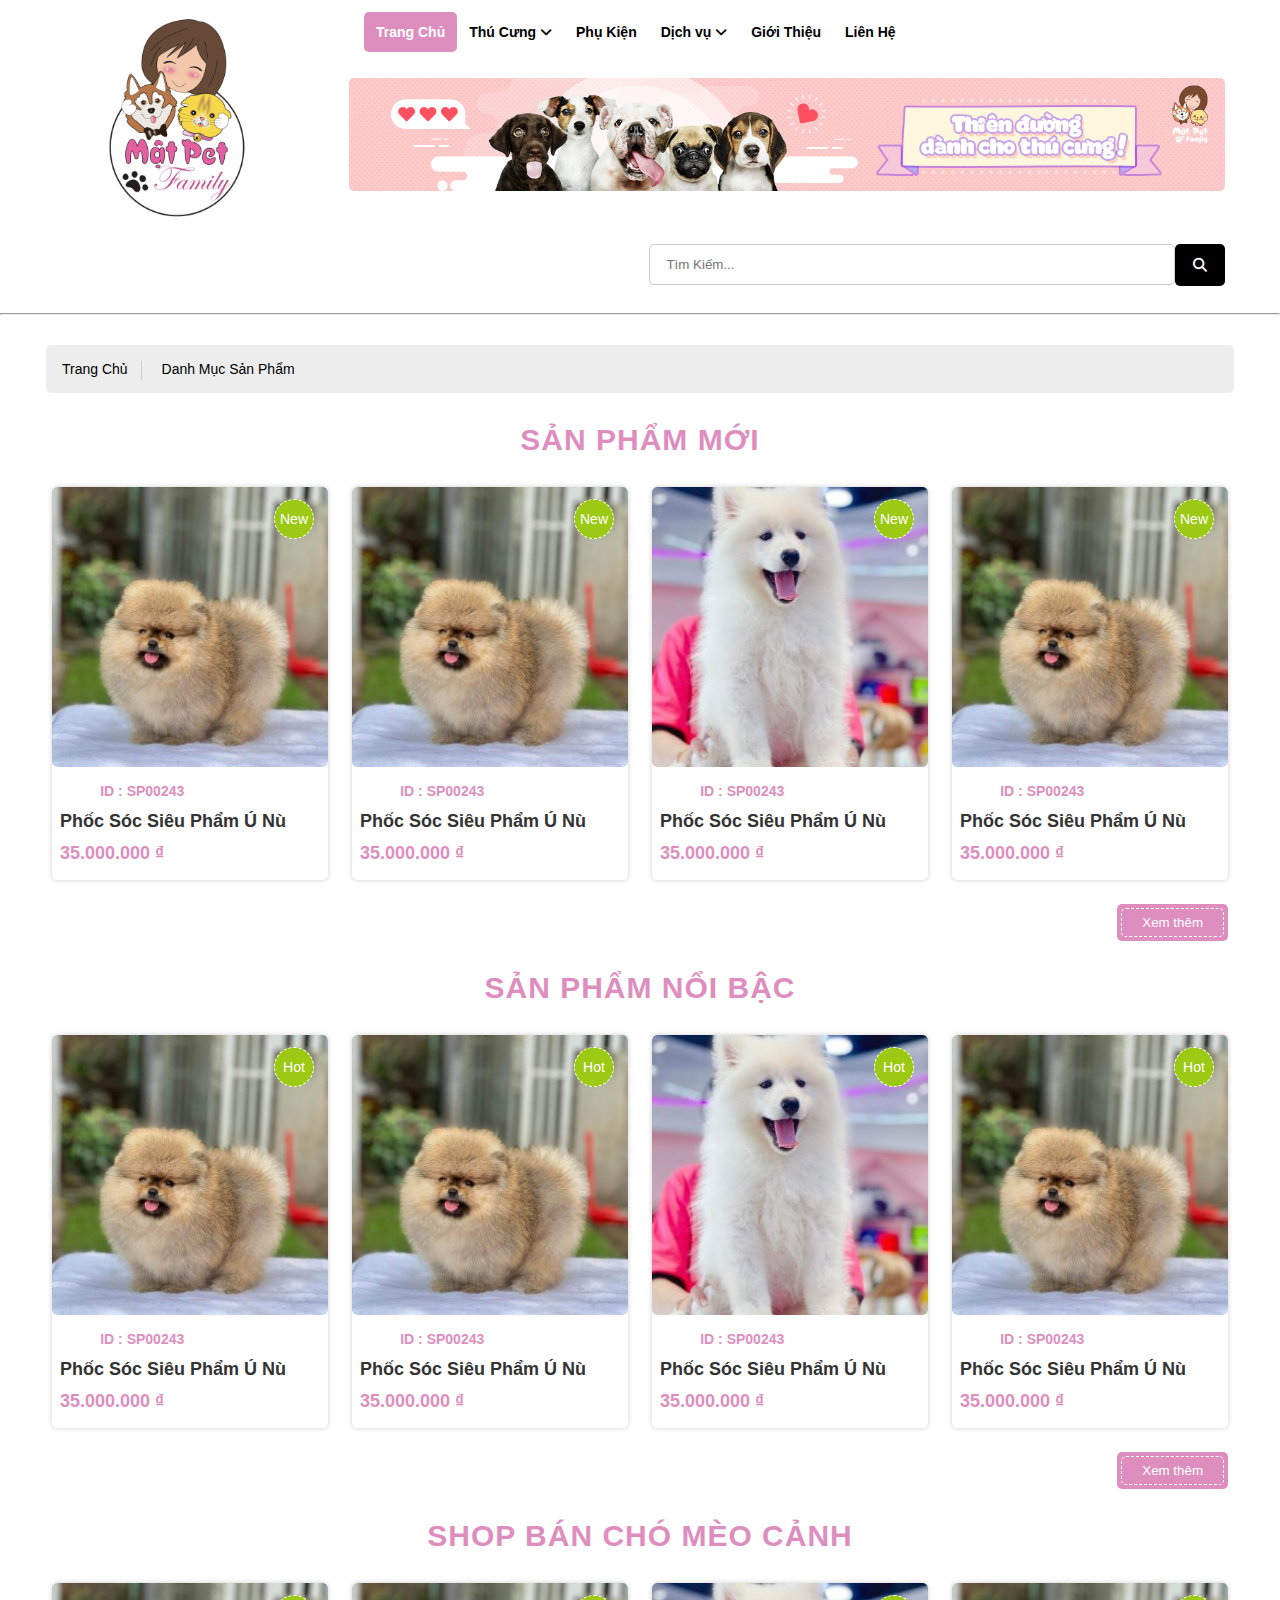
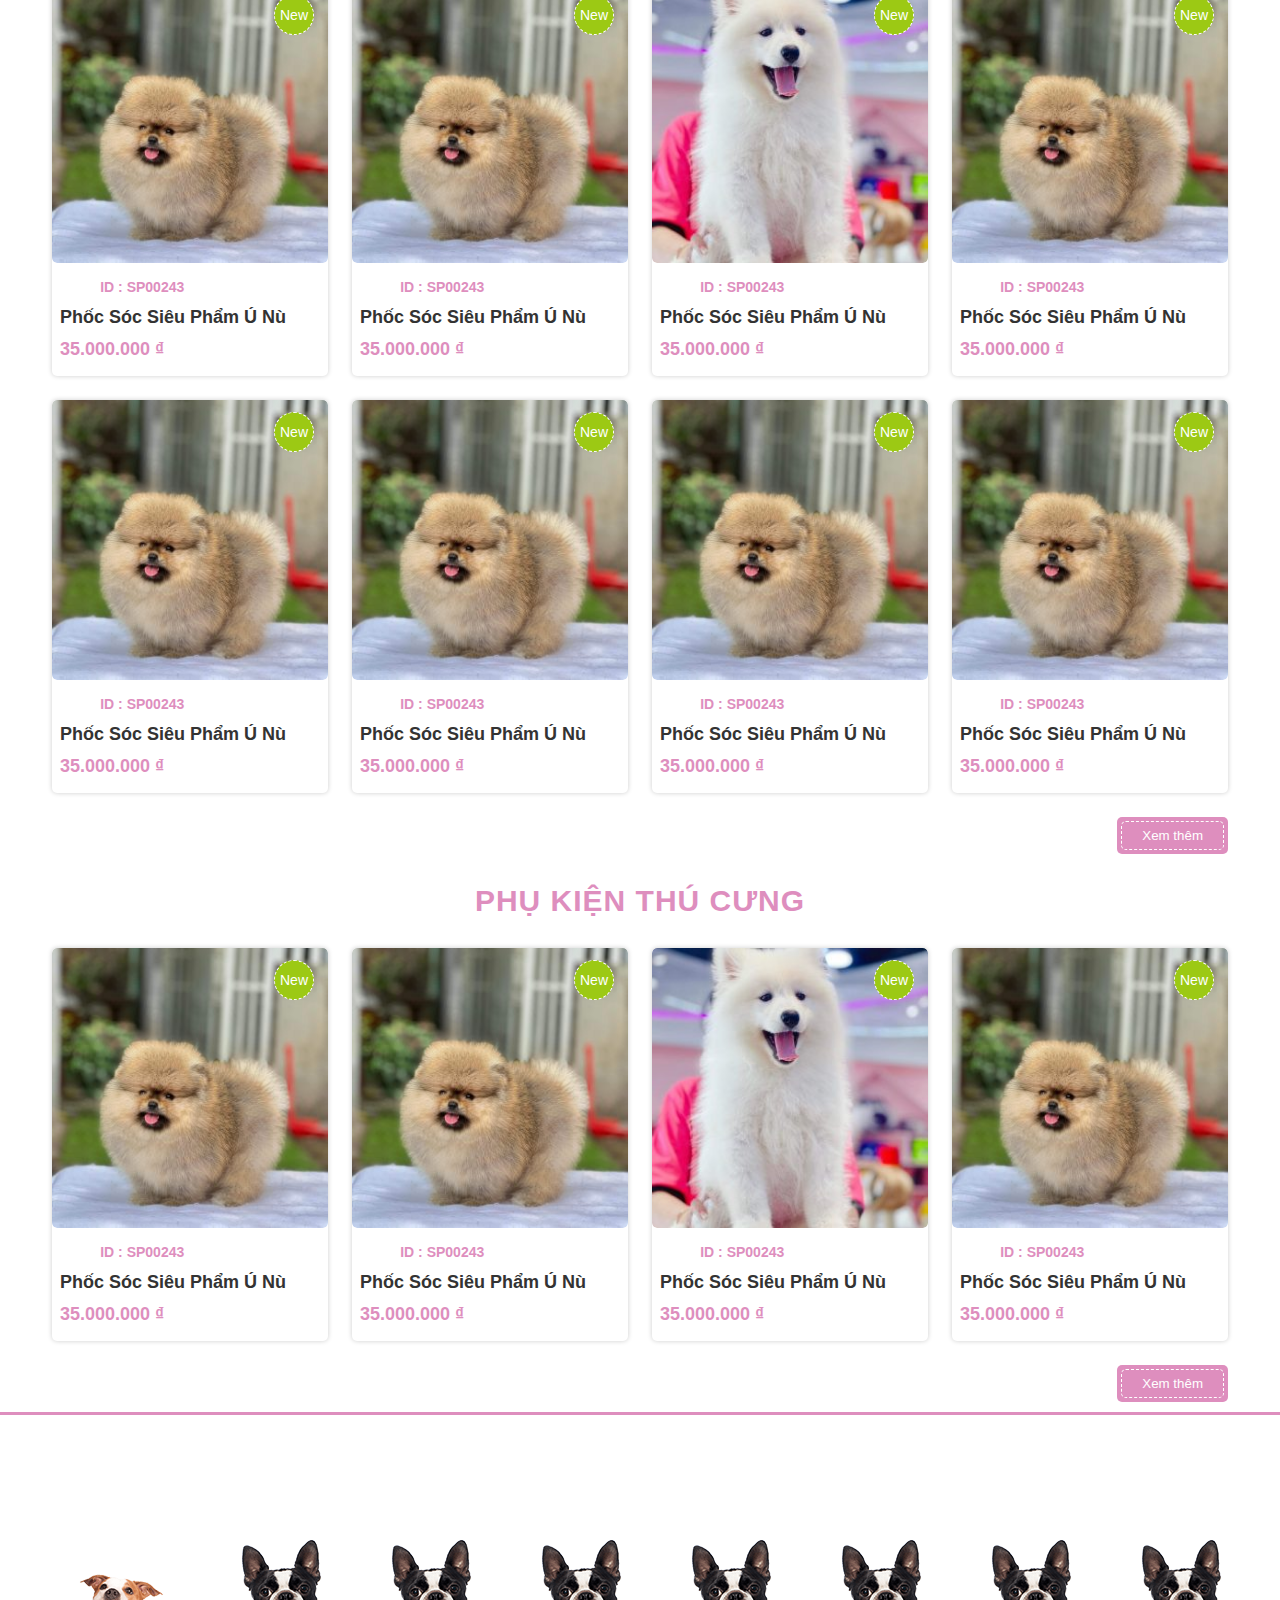
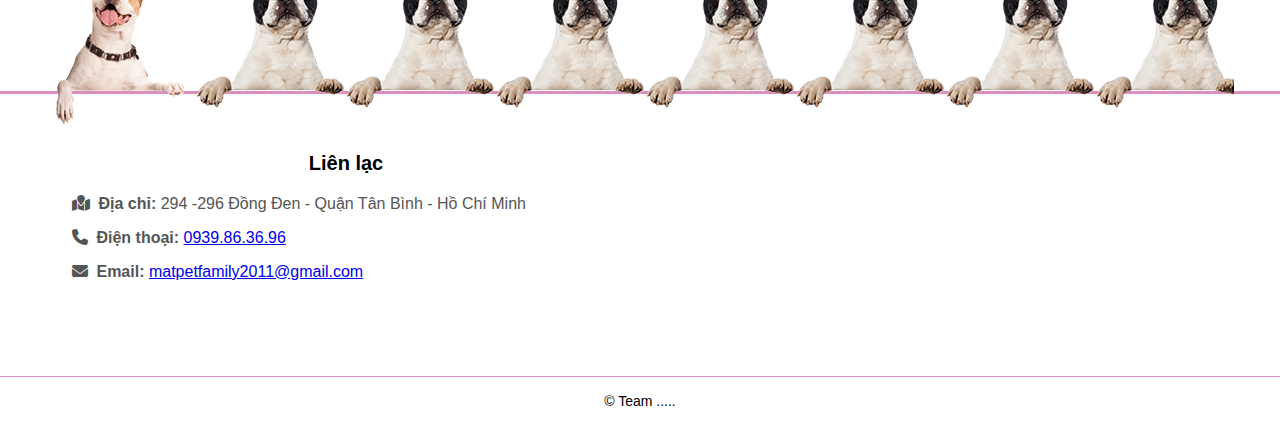
<file: index.html>
<!DOCTYPE html>
<html lang="en">

<head>
    <meta charset="UTF-8">
    <meta http-equiv="X-UA-Compatible" content="IE=edge">
    <meta name="viewport" content="width=device-width, initial-scale=1.0">
    <link rel="stylesheet" href="https://cdnjs.cloudflare.com/ajax/libs/font-awesome/6.1.1/css/all.min.css">
    <link rel="stylesheet" href="./assets/css/Grid-system.css">
    <link rel="stylesheet" href="./assets/css/base.css">
    <link rel="stylesheet" href="./assets/css/style.css">
    <link rel="stylesheet" href="./assets/css/responsive.css">
    <title>Shop Pet</title>
</head>

<body>

    <div id="main">
        <div class="header grid wide">
            <div class="header_container row">
                <div class="header_container-images col c-4 m-4 l-3">
                    <img src="./assets/images/images_1.png" alt="">
                </div>
                <div class="header_container_menu col c-8 m-8 l-9">
                    <ul class="header__menu row">
                        <li class="header__menu-item btn-home">Trang Chủ</li>
                        <li class="header__menu-item position-relative">
                            Thú Cưng <i class="fa-solid fa-angle-down"></i>
                            <ul class="sub__menu">
                                <li class="sub__menu-item">Chó Alaska Malamute</li>
                                <li class="sub__menu-item">Chó Alaska Malamute</li>
                                <li class="sub__menu-item">Chó Alaska Malamute</li>
                                <li class="sub__menu-item">Chó Alaska Malamute</li>
                                <li class="sub__menu-item">Chó Alaska Malamute</li>
                                <li class="sub__menu-item">Chó Alaska Malamute</li>
                            </ul>
                        </li>
                        <li class="header__menu-item">Phụ Kiện</li>
                        <li class="header__menu-item position-relative">
                            Dịch vụ
                            <i class="fa-solid fa-angle-down"></i>
                            <ul class="sub__menu">
                                <li class="sub__menu-item">SPA</li>
                                <li class="sub__menu-item">Khách sạn thú cưng</li>
                            </ul>
                        </li>
                        <li class="header__menu-item">Giới Thiệu</li>
                        <li class="header__menu-item">Liên Hệ</li>
                    </ul>
                    <div class="modal"></div>
                    <button class="btn btn-menu-mobile">
                        <!-- <i class="fa-solid fa-bars"></i> -->
                    </button>
                    <div class="line-on-mobile">
                        <hr>
                    </div>
                    <div class="header_container_menu-images">
                        <img src="./assets/images/images_2.png" alt="">
                    </div>
                    <div class="header_container_menu-search">
                        <input type="text" placeholder="Tìm Kiếm... ">
                        <i class="fa-solid fa-magnifying-glass input_search"></i>
                    </div>
                </div>
            </div>
        </div>
        <div class="line">
            <hr>
        </div>
        <div class="content grid wide">
            <div class="content_header-sup">
                <div class="content_header-sup-information">
                    <span>Trang Chủ</span>
                    <span>Danh Mục Sản Phẩm</span>
                </div>
            </div>
            <div class="grid wide">
                <div class="content">
                    <h2 class="content__heading">Sản Phẩm Mới</h2>
                    <div class="content__list row justify-content-center">
                        <div class="col c-6 m-4 l-3">
                            <div class="content__item">
                                <div class="content__item-img-wrap">
                                    <img src="./assets/images/images_3.png" alt="">
                                    <span class="content__item--new">New</span>
                                    <div class="content__item--coat">
                                        <div class="content__item--coat-growth">
                                            <div class="content__item--coat-wrap">
                                                <button type="button" class="coat-btn">
                                                    <i class="fa-regular fa-heart"></i>
                                                    <span class="coat-btn-title">Yêu thích</span>
                                                </button>
                                                <button type="button" class="coat-btn">
                                                    <i class="fa-solid fa-magnifying-glass"></i>
                                                    <span class="coat-btn-title">Xem nhanh</span>
                                                </button>
                                            </div>
                                            <button type="button" class="btn btn-primary">
                                                <a href="#" class="btn-primary-link">Xem thêm</a>
                                            </button>
                                        </div>
                                    </div>
                                </div>
                                <div class="content__item-detail">
                                    <div class="d-flex justify-content-center">
                                        <span class="id_product">ID : SP00243 </span>
                                        <span class="wrap-star">
                                            <i class="fa-solid fa-star"></i>
                                            <i class="fa-solid fa-star"></i>
                                            <i class="fa-solid fa-star"></i>
                                            <i class="fa-solid fa-star"></i>
                                            <i class="fa-solid fa-star"></i>
                                        </span>
                                    </div>
                                    <h3 class="name">Phốc Sóc Siêu Phẩm Ú Nù</h3>
                                    <span class="price">35.000.000 ₫</span>
                                </div>
                            </div>
                        </div>
                        <div class="col c-6 m-4 l-3">
                            <div class="content__item">
                                <div class="content__item-img-wrap">
                                    <img src="./assets/images/images_3.png" alt="">
                                    <span class="content__item--new">New</span>
                                    <div class="content__item--coat">
                                        <div class="content__item--coat-growth">
                                            <div class="content__item--coat-wrap">
                                                <button type="button" class="coat-btn">
                                                    <i class="fa-regular fa-heart"></i>
                                                    <span class="coat-btn-title">Yêu thích</span>
                                                </button>
                                                <button type="button" class="coat-btn">
                                                    <i class="fa-solid fa-magnifying-glass"></i>
                                                    <span class="coat-btn-title">Xem nhanh</span>
                                                </button>
                                            </div>
                                            <button type="button" class="btn btn-primary">
                                                <a href="#" class="btn-primary-link">Xem thêm</a>
                                            </button>
                                        </div>
                                    </div>
                                </div>
                                <div class="content__item-detail">
                                    <div class="d-flex justify-content-center">
                                        <span class="id_product">ID : SP00243 </span>
                                        <span class="wrap-star">
                                            <i class="fa-solid fa-star"></i>
                                            <i class="fa-solid fa-star"></i>
                                            <i class="fa-solid fa-star"></i>
                                            <i class="fa-solid fa-star"></i>
                                            <i class="fa-solid fa-star"></i>
                                        </span>
                                    </div>
                                    <h3 class="name">Phốc Sóc Siêu Phẩm Ú Nù</h3>
                                    <span class="price">35.000.000 ₫</span>
                                </div>
                            </div>
                        </div>
                        <div class="col c-6 m-4 l-3">
                            <div class="content__item">
                                <div class="content__item-img-wrap">
                                    <img src="./assets/images/husky.jpg" alt="">
                                    <span class="content__item--new">New</span>
                                    <div class="content__item--coat">
                                        <div class="content__item--coat-growth">
                                            <div class="content__item--coat-wrap">
                                                <button type="button" class="coat-btn">
                                                    <i class="fa-regular fa-heart"></i>
                                                    <span class="coat-btn-title">Yêu thích</span>
                                                </button>
                                                <button type="button" class="coat-btn">
                                                    <i class="fa-solid fa-magnifying-glass"></i>
                                                    <span class="coat-btn-title">Xem nhanh</span>
                                                </button>
                                            </div>
                                            <button type="button" class="btn btn-primary">
                                                <a href="#" class="btn-primary-link">Xem thêm</a>
                                            </button>
                                        </div>
                                    </div>
                                </div>
                                <div class="content__item-detail">
                                    <div class="d-flex justify-content-center">
                                        <span class="id_product">ID : SP00243 </span>
                                        <span class="wrap-star">
                                            <i class="fa-solid fa-star"></i>
                                            <i class="fa-solid fa-star"></i>
                                            <i class="fa-solid fa-star"></i>
                                            <i class="fa-solid fa-star"></i>
                                            <i class="fa-solid fa-star"></i>
                                        </span>
                                    </div>
                                    <h3 class="name">Phốc Sóc Siêu Phẩm Ú Nù</h3>
                                    <span class="price">35.000.000 ₫</span>
                                </div>
                            </div>
                        </div>
                        <div class="col c-6 m-4 l-3">
                            <div class="content__item">
                                <div class="content__item-img-wrap">
                                    <img src="./assets/images/images_3.png" alt="">
                                    <span class="content__item--new">New</span>
                                    <div class="content__item--coat">
                                        <div class="content__item--coat-growth">
                                            <div class="content__item--coat-wrap">
                                                <button type="button" class="coat-btn">
                                                    <i class="fa-regular fa-heart"></i>
                                                    <span class="coat-btn-title">Yêu thích</span>
                                                </button>
                                                <button type="button" class="coat-btn">
                                                    <i class="fa-solid fa-magnifying-glass"></i>
                                                    <span class="coat-btn-title">Xem nhanh</span>
                                                </button>
                                            </div>
                                            <button type="button" class="btn btn-primary">
                                                <a href="#" class="btn-primary-link">Xem thêm</a>
                                            </button>
                                        </div>
                                    </div>
                                </div>
                                <div class="content__item-detail">
                                    <div class="d-flex justify-content-center">
                                        <span class="id_product">ID : SP00243 </span>
                                        <span class="wrap-star">
                                            <i class="fa-solid fa-star"></i>
                                            <i class="fa-solid fa-star"></i>
                                            <i class="fa-solid fa-star"></i>
                                            <i class="fa-solid fa-star"></i>
                                            <i class="fa-solid fa-star"></i>
                                        </span>
                                    </div>
                                    <h3 class="name">Phốc Sóc Siêu Phẩm Ú Nù</h3>
                                    <span class="price">35.000.000 ₫</span>
                                </div>
                            </div>
                        </div>
                    </div>
                    <div class="view-more">
                        <button type="button" class="btn btn-primary">
                            <a href="#" class="btn-primary-link">Xem thêm</a>
                        </button>
                    </div>
                </div>
                <div class="content">
                    <h2 class="content__heading">Sản Phẩm Nổi bậc</h2>
                    <div class="content__list row justify-content-center">
                        <div class="col c-6 m-4 l-3">
                            <div class="content__item">
                                <div class="content__item-img-wrap">
                                    <img src="./assets/images/images_3.png" alt="">
                                    <span class="content__item--new">Hot</span>
                                    <div class="content__item--coat">
                                        <div class="content__item--coat-growth">
                                            <div class="content__item--coat-wrap">
                                                <button type="button" class="coat-btn">
                                                    <i class="fa-regular fa-heart"></i>
                                                    <span class="coat-btn-title">Yêu thích</span>
                                                </button>
                                                <button type="button" class="coat-btn">
                                                    <i class="fa-solid fa-magnifying-glass"></i>
                                                    <span class="coat-btn-title">Xem nhanh</span>
                                                </button>
                                            </div>
                                            <button type="button" class="btn btn-primary">
                                                <a href="#" class="btn-primary-link">Xem thêm</a>
                                            </button>
                                        </div>
                                    </div>
                                </div>
                                <div class="content__item-detail">
                                    <div class="d-flex justify-content-center">
                                        <span class="id_product">ID : SP00243 </span>
                                        <span class="wrap-star">
                                            <i class="fa-solid fa-star"></i>
                                            <i class="fa-solid fa-star"></i>
                                            <i class="fa-solid fa-star"></i>
                                            <i class="fa-solid fa-star"></i>
                                            <i class="fa-solid fa-star"></i>
                                        </span>
                                    </div>
                                    <h3 class="name">Phốc Sóc Siêu Phẩm Ú Nù</h3>
                                    <span class="price">35.000.000 ₫</span>
                                </div>
                            </div>
                        </div>
                        <div class="col c-6 m-4 l-3">
                            <div class="content__item">
                                <div class="content__item-img-wrap">
                                    <img src="./assets/images/images_3.png" alt="">
                                    <span class="content__item--new">Hot</span>
                                    <div class="content__item--coat">
                                        <div class="content__item--coat-growth">
                                            <div class="content__item--coat-wrap">
                                                <button type="button" class="coat-btn">
                                                    <i class="fa-regular fa-heart"></i>
                                                    <span class="coat-btn-title">Yêu thích</span>
                                                </button>
                                                <button type="button" class="coat-btn">
                                                    <i class="fa-solid fa-magnifying-glass"></i>
                                                    <span class="coat-btn-title">Xem nhanh</span>
                                                </button>
                                            </div>
                                            <button type="button" class="btn btn-primary">
                                                <a href="#" class="btn-primary-link">Xem thêm</a>
                                            </button>
                                        </div>
                                    </div>
                                </div>
                                <div class="content__item-detail">
                                    <div class="d-flex justify-content-center">
                                        <span class="id_product">ID : SP00243 </span>
                                        <span class="wrap-star">
                                            <i class="fa-solid fa-star"></i>
                                            <i class="fa-solid fa-star"></i>
                                            <i class="fa-solid fa-star"></i>
                                            <i class="fa-solid fa-star"></i>
                                            <i class="fa-solid fa-star"></i>
                                        </span>
                                    </div>
                                    <h3 class="name">Phốc Sóc Siêu Phẩm Ú Nù</h3>
                                    <span class="price">35.000.000 ₫</span>
                                </div>
                            </div>
                        </div>
                        <div class="col c-6 m-4 l-3">
                            <div class="content__item">
                                <div class="content__item-img-wrap">
                                    <img src="./assets/images/husky.jpg" alt="">
                                    <span class="content__item--new">Hot</span>
                                    <div class="content__item--coat">
                                        <div class="content__item--coat-growth">
                                            <div class="content__item--coat-wrap">
                                                <button type="button" class="coat-btn">
                                                    <i class="fa-regular fa-heart"></i>
                                                    <span class="coat-btn-title">Yêu thích</span>
                                                </button>
                                                <button type="button" class="coat-btn">
                                                    <i class="fa-solid fa-magnifying-glass"></i>
                                                    <span class="coat-btn-title">Xem nhanh</span>
                                                </button>
                                            </div>
                                            <button type="button" class="btn btn-primary">
                                                <a href="#" class="btn-primary-link">Xem thêm</a>
                                            </button>
                                        </div>
                                    </div>
                                </div>
                                <div class="content__item-detail">
                                    <div class="d-flex justify-content-center">
                                        <span class="id_product">ID : SP00243 </span>
                                        <span class="wrap-star">
                                            <i class="fa-solid fa-star"></i>
                                            <i class="fa-solid fa-star"></i>
                                            <i class="fa-solid fa-star"></i>
                                            <i class="fa-solid fa-star"></i>
                                            <i class="fa-solid fa-star"></i>
                                        </span>
                                    </div>
                                    <h3 class="name">Phốc Sóc Siêu Phẩm Ú Nù</h3>
                                    <span class="price">35.000.000 ₫</span>
                                </div>
                            </div>
                        </div>
                        <div class="col c-6 m-4 l-3">
                            <div class="content__item">
                                <div class="content__item-img-wrap">
                                    <img src="./assets/images/images_3.png" alt="">
                                    <span class="content__item--new">Hot</span>
                                    <div class="content__item--coat">
                                        <div class="content__item--coat-growth">
                                            <div class="content__item--coat-wrap">
                                                <button type="button" class="coat-btn">
                                                    <i class="fa-regular fa-heart"></i>
                                                    <span class="coat-btn-title">Yêu thích</span>
                                                </button>
                                                <button type="button" class="coat-btn">
                                                    <i class="fa-solid fa-magnifying-glass"></i>
                                                    <span class="coat-btn-title">Xem nhanh</span>
                                                </button>
                                            </div>
                                            <button type="button" class="btn btn-primary">
                                                <a href="#" class="btn-primary-link">Xem thêm</a>
                                            </button>
                                        </div>
                                    </div>
                                </div>
                                <div class="content__item-detail">
                                    <div class="d-flex justify-content-center">
                                        <span class="id_product">ID : SP00243 </span>
                                        <span class="wrap-star">
                                            <i class="fa-solid fa-star"></i>
                                            <i class="fa-solid fa-star"></i>
                                            <i class="fa-solid fa-star"></i>
                                            <i class="fa-solid fa-star"></i>
                                            <i class="fa-solid fa-star"></i>
                                        </span>
                                    </div>
                                    <h3 class="name">Phốc Sóc Siêu Phẩm Ú Nù</h3>
                                    <span class="price">35.000.000 ₫</span>
                                </div>
                            </div>
                        </div>
                    </div>
                    <div class="view-more">
                        <button type="button" class="btn btn-primary">
                            <a href="#" class="btn-primary-link">Xem thêm</a>
                        </button>
                    </div>
                </div>
                <div class="content">
                    <h2 class="content__heading">Shop Bán Chó Mèo Cảnh</h2>
                    <div class="content__list row justify-content-center">
                        <div class="col c-6 m-4 l-3">
                            <div class="content__item">
                                <div class="content__item-img-wrap">
                                    <img src="./assets/images/images_3.png" alt="">
                                    <span class="content__item--new">New</span>
                                    <div class="content__item--coat">
                                        <div class="content__item--coat-growth">
                                            <div class="content__item--coat-wrap">
                                                <button type="button" class="coat-btn">
                                                    <i class="fa-regular fa-heart"></i>
                                                    <span class="coat-btn-title">Yêu thích</span>
                                                </button>
                                                <button type="button" class="coat-btn">
                                                    <i class="fa-solid fa-magnifying-glass"></i>
                                                    <span class="coat-btn-title">Xem nhanh</span>
                                                </button>
                                            </div>
                                            <button type="button" class="btn btn-primary">
                                                <a href="#" class="btn-primary-link">Xem thêm</a>
                                            </button>
                                        </div>
                                    </div>
                                </div>
                                <div class="content__item-detail">
                                    <div class="d-flex justify-content-center">
                                        <span class="id_product">ID : SP00243 </span>
                                        <span class="wrap-star">
                                            <i class="fa-solid fa-star"></i>
                                            <i class="fa-solid fa-star"></i>
                                            <i class="fa-solid fa-star"></i>
                                            <i class="fa-solid fa-star"></i>
                                            <i class="fa-solid fa-star"></i>
                                        </span>
                                    </div>
                                    <h3 class="name">Phốc Sóc Siêu Phẩm Ú Nù</h3>
                                    <span class="price">35.000.000 ₫</span>
                                </div>
                            </div>
                        </div>
                        <div class="col c-6 m-4 l-3">
                            <div class="content__item">
                                <div class="content__item-img-wrap">
                                    <img src="./assets/images/images_3.png" alt="">
                                    <span class="content__item--new">New</span>
                                    <div class="content__item--coat">
                                        <div class="content__item--coat-growth">
                                            <div class="content__item--coat-wrap">
                                                <button type="button" class="coat-btn">
                                                    <i class="fa-regular fa-heart"></i>
                                                    <span class="coat-btn-title">Yêu thích</span>
                                                </button>
                                                <button type="button" class="coat-btn">
                                                    <i class="fa-solid fa-magnifying-glass"></i>
                                                    <span class="coat-btn-title">Xem nhanh</span>
                                                </button>
                                            </div>
                                            <button type="button" class="btn btn-primary">
                                                <a href="#" class="btn-primary-link">Xem thêm</a>
                                            </button>
                                        </div>
                                    </div>
                                </div>
                                <div class="content__item-detail">
                                    <div class="d-flex justify-content-center">
                                        <span class="id_product">ID : SP00243 </span>
                                        <span class="wrap-star">
                                            <i class="fa-solid fa-star"></i>
                                            <i class="fa-solid fa-star"></i>
                                            <i class="fa-solid fa-star"></i>
                                            <i class="fa-solid fa-star"></i>
                                            <i class="fa-solid fa-star"></i>
                                        </span>
                                    </div>
                                    <h3 class="name">Phốc Sóc Siêu Phẩm Ú Nù</h3>
                                    <span class="price">35.000.000 ₫</span>
                                </div>
                            </div>
                        </div>
                        <div class="col c-6 m-4 l-3">
                            <div class="content__item">
                                <div class="content__item-img-wrap">
                                    <img src="./assets/images/husky.jpg" alt="">
                                    <span class="content__item--new">New</span>
                                    <div class="content__item--coat">
                                        <div class="content__item--coat-growth">
                                            <div class="content__item--coat-wrap">
                                                <button type="button" class="coat-btn">
                                                    <i class="fa-regular fa-heart"></i>
                                                    <span class="coat-btn-title">Yêu thích</span>
                                                </button>
                                                <button type="button" class="coat-btn">
                                                    <i class="fa-solid fa-magnifying-glass"></i>
                                                    <span class="coat-btn-title">Xem nhanh</span>
                                                </button>
                                            </div>
                                            <button type="button" class="btn btn-primary">
                                                <a href="#" class="btn-primary-link">Xem thêm</a>
                                            </button>
                                        </div>
                                    </div>
                                </div>
                                <div class="content__item-detail">
                                    <div class="d-flex justify-content-center">
                                        <span class="id_product">ID : SP00243 </span>
                                        <span class="wrap-star">
                                            <i class="fa-solid fa-star"></i>
                                            <i class="fa-solid fa-star"></i>
                                            <i class="fa-solid fa-star"></i>
                                            <i class="fa-solid fa-star"></i>
                                            <i class="fa-solid fa-star"></i>
                                        </span>
                                    </div>
                                    <h3 class="name">Phốc Sóc Siêu Phẩm Ú Nù</h3>
                                    <span class="price">35.000.000 ₫</span>
                                </div>
                            </div>
                        </div>
                        <div class="col c-6 m-4 l-3">
                            <div class="content__item">
                                <div class="content__item-img-wrap">
                                    <img src="./assets/images/images_3.png" alt="">
                                    <span class="content__item--new">New</span>
                                    <div class="content__item--coat">
                                        <div class="content__item--coat-growth">
                                            <div class="content__item--coat-wrap">
                                                <button type="button" class="coat-btn">
                                                    <i class="fa-regular fa-heart"></i>
                                                    <span class="coat-btn-title">Yêu thích</span>
                                                </button>
                                                <button type="button" class="coat-btn">
                                                    <i class="fa-solid fa-magnifying-glass"></i>
                                                    <span class="coat-btn-title">Xem nhanh</span>
                                                </button>
                                            </div>
                                            <button type="button" class="btn btn-primary">
                                                <a href="#" class="btn-primary-link">Xem thêm</a>
                                            </button>
                                        </div>
                                    </div>
                                </div>
                                <div class="content__item-detail">
                                    <div class="d-flex justify-content-center">
                                        <span class="id_product">ID : SP00243 </span>
                                        <span class="wrap-star">
                                            <i class="fa-solid fa-star"></i>
                                            <i class="fa-solid fa-star"></i>
                                            <i class="fa-solid fa-star"></i>
                                            <i class="fa-solid fa-star"></i>
                                            <i class="fa-solid fa-star"></i>
                                        </span>
                                    </div>
                                    <h3 class="name">Phốc Sóc Siêu Phẩm Ú Nù</h3>
                                    <span class="price">35.000.000 ₫</span>
                                </div>
                            </div>
                        </div>
                        <div class="col c-6 m-4 l-3">
                            <div class="content__item">
                                <div class="content__item-img-wrap">
                                    <img src="./assets/images/images_3.png" alt="">
                                    <span class="content__item--new">New</span>
                                    <div class="content__item--coat">
                                        <div class="content__item--coat-growth">
                                            <div class="content__item--coat-wrap">
                                                <button type="button" class="coat-btn">
                                                    <i class="fa-regular fa-heart"></i>
                                                    <span class="coat-btn-title">Yêu thích</span>
                                                </button>
                                                <button type="button" class="coat-btn">
                                                    <i class="fa-solid fa-magnifying-glass"></i>
                                                    <span class="coat-btn-title">Xem nhanh</span>
                                                </button>
                                            </div>
                                            <button type="button" class="btn btn-primary">
                                                <a href="#" class="btn-primary-link">Xem thêm</a>
                                            </button>
                                        </div>
                                    </div>
                                </div>
                                <div class="content__item-detail">
                                    <div class="d-flex justify-content-center">
                                        <span class="id_product">ID : SP00243 </span>
                                        <span class="wrap-star">
                                            <i class="fa-solid fa-star"></i>
                                            <i class="fa-solid fa-star"></i>
                                            <i class="fa-solid fa-star"></i>
                                            <i class="fa-solid fa-star"></i>
                                            <i class="fa-solid fa-star"></i>
                                        </span>
                                    </div>
                                    <h3 class="name">Phốc Sóc Siêu Phẩm Ú Nù</h3>
                                    <span class="price">35.000.000 ₫</span>
                                </div>
                            </div>
                        </div>
                        <div class="col c-6 m-4 l-3">
                            <div class="content__item">
                                <div class="content__item-img-wrap">
                                    <img src="./assets/images/images_3.png" alt="">
                                    <span class="content__item--new">New</span>
                                    <div class="content__item--coat">
                                        <div class="content__item--coat-growth">
                                            <div class="content__item--coat-wrap">
                                                <button type="button" class="coat-btn">
                                                    <i class="fa-regular fa-heart"></i>
                                                    <span class="coat-btn-title">Yêu thích</span>
                                                </button>
                                                <button type="button" class="coat-btn">
                                                    <i class="fa-solid fa-magnifying-glass"></i>
                                                    <span class="coat-btn-title">Xem nhanh</span>
                                                </button>
                                            </div>
                                            <button type="button" class="btn btn-primary">
                                                <a href="#" class="btn-primary-link">Xem thêm</a>
                                            </button>
                                        </div>
                                    </div>
                                </div>
                                <div class="content__item-detail">
                                    <div class="d-flex justify-content-center">
                                        <span class="id_product">ID : SP00243 </span>
                                        <span class="wrap-star">
                                            <i class="fa-solid fa-star"></i>
                                            <i class="fa-solid fa-star"></i>
                                            <i class="fa-solid fa-star"></i>
                                            <i class="fa-solid fa-star"></i>
                                            <i class="fa-solid fa-star"></i>
                                        </span>
                                    </div>
                                    <h3 class="name">Phốc Sóc Siêu Phẩm Ú Nù</h3>
                                    <span class="price">35.000.000 ₫</span>
                                </div>
                            </div>
                        </div>
                        <div class="col c-6 m-4 l-3">
                            <div class="content__item">
                                <div class="content__item-img-wrap">
                                    <img src="./assets/images/images_3.png" alt="">
                                    <span class="content__item--new">New</span>
                                    <div class="content__item--coat">
                                        <div class="content__item--coat-growth">
                                            <div class="content__item--coat-wrap">
                                                <button type="button" class="coat-btn">
                                                    <i class="fa-regular fa-heart"></i>
                                                    <span class="coat-btn-title">Yêu thích</span>
                                                </button>
                                                <button type="button" class="coat-btn">
                                                    <i class="fa-solid fa-magnifying-glass"></i>
                                                    <span class="coat-btn-title">Xem nhanh</span>
                                                </button>
                                            </div>
                                            <button type="button" class="btn btn-primary">
                                                <a href="#" class="btn-primary-link">Xem thêm</a>
                                            </button>
                                        </div>
                                    </div>
                                </div>
                                <div class="content__item-detail">
                                    <div class="d-flex justify-content-center">
                                        <span class="id_product">ID : SP00243 </span>
                                        <span class="wrap-star">
                                            <i class="fa-solid fa-star"></i>
                                            <i class="fa-solid fa-star"></i>
                                            <i class="fa-solid fa-star"></i>
                                            <i class="fa-solid fa-star"></i>
                                            <i class="fa-solid fa-star"></i>
                                        </span>
                                    </div>
                                    <h3 class="name">Phốc Sóc Siêu Phẩm Ú Nù</h3>
                                    <span class="price">35.000.000 ₫</span>
                                </div>
                            </div>
                        </div>
                        <div class="col c-6 m-4 l-3">
                            <div class="content__item">
                                <div class="content__item-img-wrap">
                                    <img src="./assets/images/images_3.png" alt="">
                                    <span class="content__item--new">New</span>
                                    <div class="content__item--coat">
                                        <div class="content__item--coat-growth">
                                            <div class="content__item--coat-wrap">
                                                <button type="button" class="coat-btn">
                                                    <i class="fa-regular fa-heart"></i>
                                                    <span class="coat-btn-title">Yêu thích</span>
                                                </button>
                                                <button type="button" class="coat-btn">
                                                    <i class="fa-solid fa-magnifying-glass"></i>
                                                    <span class="coat-btn-title">Xem nhanh</span>
                                                </button>
                                            </div>
                                            <button type="button" class="btn btn-primary">
                                                <a href="#" class="btn-primary-link">Xem thêm</a>
                                            </button>
                                        </div>
                                    </div>
                                </div>
                                <div class="content__item-detail">
                                    <div class="d-flex justify-content-center">
                                        <span class="id_product">ID : SP00243 </span>
                                        <span class="wrap-star">
                                            <i class="fa-solid fa-star"></i>
                                            <i class="fa-solid fa-star"></i>
                                            <i class="fa-solid fa-star"></i>
                                            <i class="fa-solid fa-star"></i>
                                            <i class="fa-solid fa-star"></i>
                                        </span>
                                    </div>
                                    <h3 class="name">Phốc Sóc Siêu Phẩm Ú Nù</h3>
                                    <span class="price">35.000.000 ₫</span>
                                </div>
                            </div>
                        </div>
                    </div>
                    <div class="view-more">
                        <button type="button" class="btn btn-primary">
                            <a href="#" class="btn-primary-link">Xem thêm</a>
                        </button>
                    </div>
                </div>
                <div class="content">
                    <h2 class="content__heading">Phụ kiện thú cưng</h2>
                    <div class="content__list row justify-content-center">
                        <div class="col c-6 m-4 l-3">
                            <div class="content__item">
                                <div class="content__item-img-wrap">
                                    <img src="./assets/images/images_3.png" alt="">
                                    <span class="content__item--new">New</span>
                                    <div class="content__item--coat">
                                        <div class="content__item--coat-growth">
                                            <div class="content__item--coat-wrap">
                                                <button type="button" class="coat-btn">
                                                    <i class="fa-regular fa-heart"></i>
                                                    <span class="coat-btn-title">Yêu thích</span>
                                                </button>
                                                <button type="button" class="coat-btn">
                                                    <i class="fa-solid fa-magnifying-glass"></i>
                                                    <span class="coat-btn-title">Xem nhanh</span>
                                                </button>
                                            </div>
                                            <button type="button" class="btn btn-primary">
                                                <a href="#" class="btn-primary-link">Xem thêm</a>
                                            </button>
                                        </div>
                                    </div>
                                </div>
                                <div class="content__item-detail">
                                    <div class="d-flex justify-content-center">
                                        <span class="id_product">ID : SP00243 </span>
                                        <span class="wrap-star">
                                            <i class="fa-solid fa-star"></i>
                                            <i class="fa-solid fa-star"></i>
                                            <i class="fa-solid fa-star"></i>
                                            <i class="fa-solid fa-star"></i>
                                            <i class="fa-solid fa-star"></i>
                                        </span>
                                    </div>
                                    <h3 class="name">Phốc Sóc Siêu Phẩm Ú Nù</h3>
                                    <span class="price">35.000.000 ₫</span>
                                </div>
                            </div>
                        </div>
                        <div class="col c-6 m-4 l-3">
                            <div class="content__item">
                                <div class="content__item-img-wrap">
                                    <img src="./assets/images/images_3.png" alt="">
                                    <span class="content__item--new">New</span>
                                    <div class="content__item--coat">
                                        <div class="content__item--coat-growth">
                                            <div class="content__item--coat-wrap">
                                                <button type="button" class="coat-btn">
                                                    <i class="fa-regular fa-heart"></i>
                                                    <span class="coat-btn-title">Yêu thích</span>
                                                </button>
                                                <button type="button" class="coat-btn">
                                                    <i class="fa-solid fa-magnifying-glass"></i>
                                                    <span class="coat-btn-title">Xem nhanh</span>
                                                </button>
                                            </div>
                                            <button type="button" class="btn btn-primary">
                                                <a href="#" class="btn-primary-link">Xem thêm</a>
                                            </button>
                                        </div>
                                    </div>
                                </div>
                                <div class="content__item-detail">
                                    <div class="d-flex justify-content-center">
                                        <span class="id_product">ID : SP00243 </span>
                                        <span class="wrap-star">
                                            <i class="fa-solid fa-star"></i>
                                            <i class="fa-solid fa-star"></i>
                                            <i class="fa-solid fa-star"></i>
                                            <i class="fa-solid fa-star"></i>
                                            <i class="fa-solid fa-star"></i>
                                        </span>
                                    </div>
                                    <h3 class="name">Phốc Sóc Siêu Phẩm Ú Nù</h3>
                                    <span class="price">35.000.000 ₫</span>
                                </div>
                            </div>
                        </div>
                        <div class="col c-6 m-4 l-3">
                            <div class="content__item">
                                <div class="content__item-img-wrap">
                                    <img src="./assets/images/husky.jpg" alt="">
                                    <span class="content__item--new">New</span>
                                    <div class="content__item--coat">
                                        <div class="content__item--coat-growth">
                                            <div class="content__item--coat-wrap">
                                                <button type="button" class="coat-btn">
                                                    <i class="fa-regular fa-heart"></i>
                                                    <span class="coat-btn-title">Yêu thích</span>
                                                </button>
                                                <button type="button" class="coat-btn">
                                                    <i class="fa-solid fa-magnifying-glass"></i>
                                                    <span class="coat-btn-title">Xem nhanh</span>
                                                </button>
                                            </div>
                                            <button type="button" class="btn btn-primary">
                                                <a href="#" class="btn-primary-link">Xem thêm</a>
                                            </button>
                                        </div>
                                    </div>
                                </div>
                                <div class="content__item-detail">
                                    <div class="d-flex justify-content-center">
                                        <span class="id_product">ID : SP00243 </span>
                                        <span class="wrap-star">
                                            <i class="fa-solid fa-star"></i>
                                            <i class="fa-solid fa-star"></i>
                                            <i class="fa-solid fa-star"></i>
                                            <i class="fa-solid fa-star"></i>
                                            <i class="fa-solid fa-star"></i>
                                        </span>
                                    </div>
                                    <h3 class="name">Phốc Sóc Siêu Phẩm Ú Nù</h3>
                                    <span class="price">35.000.000 ₫</span>
                                </div>
                            </div>
                        </div>
                        <div class="col c-6 m-4 l-3">
                            <div class="content__item">
                                <div class="content__item-img-wrap">
                                    <img src="./assets/images/images_3.png" alt="">
                                    <span class="content__item--new">New</span>
                                    <div class="content__item--coat">
                                        <div class="content__item--coat-growth">
                                            <div class="content__item--coat-wrap">
                                                <button type="button" class="coat-btn">
                                                    <i class="fa-regular fa-heart"></i>
                                                    <span class="coat-btn-title">Yêu thích</span>
                                                </button>
                                                <button type="button" class="coat-btn">
                                                    <i class="fa-solid fa-magnifying-glass"></i>
                                                    <span class="coat-btn-title">Xem nhanh</span>
                                                </button>
                                            </div>
                                            <button type="button" class="btn btn-primary">
                                                <a href="#" class="btn-primary-link">Xem thêm</a>
                                            </button>
                                        </div>
                                    </div>
                                </div>
                                <div class="content__item-detail">
                                    <div class="d-flex justify-content-center">
                                        <span class="id_product">ID : SP00243 </span>
                                        <span class="wrap-star">
                                            <i class="fa-solid fa-star"></i>
                                            <i class="fa-solid fa-star"></i>
                                            <i class="fa-solid fa-star"></i>
                                            <i class="fa-solid fa-star"></i>
                                            <i class="fa-solid fa-star"></i>
                                        </span>
                                    </div>
                                    <h3 class="name">Phốc Sóc Siêu Phẩm Ú Nù</h3>
                                    <span class="price">35.000.000 ₫</span>
                                </div>
                            </div>
                        </div>
                    </div>
                    <div class="view-more">
                        <button type="button" class="btn btn-primary">
                            <a href="#" class="btn-primary-link">Xem thêm</a>
                        </button>
                    </div>
                </div>
            </div>
        </div>
        <div class="footer">
            <hr color="#de8ebe" />
            <div class="footer__wrapper">
                <div class="grid wide">
                    <div class="d-flex footer__wrapper-track">
                        <div class="footer__wrapper-item">
                            <img src="./assets/images/dog1.png" alt="">
                            <div class="footer__wrapper-img-desc">
                                <h3 class="title">Jack Russel</h3>
                                <p class="desc">Mô tả nếu có</p>
                            </div>
                        </div>
                        <div class="footer__wrapper-item">
                            <img src="./assets/images/dog6.png" alt="">
                            <div class="footer__wrapper-img-desc">
                                <h3 class="title">Jack Russel</h3>
                                <p class="desc"></p>
                            </div>
                        </div>
                        <div class="footer__wrapper-item">
                            <img src="./assets/images/dog6.png" alt="">
                            <div class="footer__wrapper-img-desc">
                                <h3 class="title">Jack Russel</h3>
                                <p class="desc"></p>
                            </div>
                        </div>
                        <div class="footer__wrapper-item">
                            <img src="./assets/images/dog6.png" alt="">
                            <div class="footer__wrapper-img-desc">
                                <h3 class="title">Jack Russel</h3>
                                <p class="desc"></p>
                            </div>
                        </div>
                        <div class="footer__wrapper-item">
                            <img src="./assets/images/dog6.png" alt="">
                            <div class="footer__wrapper-img-desc">
                                <h3 class="title">Jack Russel</h3>
                                <p class="desc"></p>
                            </div>
                        </div>
                        <div class="footer__wrapper-item">
                            <img src="./assets/images/dog6.png" alt="">
                            <div class="footer__wrapper-img-desc">
                                <h3 class="title">Jack Russel</h3>
                                <p class="desc"></p>
                            </div>
                        </div>
                        <div class="footer__wrapper-item">
                            <img src="./assets/images/dog6.png" alt="">
                            <div class="footer__wrapper-img-desc">
                                <h3 class="title">Jack Russel</h3>
                                <p class="desc"></p>
                            </div>
                        </div>
                        <div class="footer__wrapper-item">
                            <img src="./assets/images/dog6.png" alt="">
                            <div class="footer__wrapper-img-desc">
                                <h3 class="title">Jack Russel</h3>
                                <p class="desc"></p>
                            </div>
                        </div>
                    </div>
                </div>
            </div>
            <div class="footer__contact grid wide">
                <div class="row">
                    <div class="col c-6">
                        <h2 class="footer__contact-heading">Liên lạc</h2>
                        <ul class="footer__contact-list">
                            <li class="footer__contact-item">
                                <i class="fa-solid fa-map-location"></i>
                                <b>Địa chỉ: </b>
                                <span>294 -296 Đồng Đen - Quận Tân Bình - Hồ Chí Minh</span>
                            </li>
                            <li class="footer__contact-item">
                                <i class="fa-solid fa-phone"></i>
                                <b>Điện thoại: </b>
                                <a href="tel: 0939.86.36.96">0939.86.36.96</a>
                            </li>
                            <li class="footer__contact-item">
                                <i class="fa-solid fa-envelope"></i>
                                <b>Email: </b>
                                <a href="mailto: matpetfamily2011@gmail.com">matpetfamily2011@gmail.com</a>
                            </li>
                        </ul>
                    </div>
                    <div class="col c-6">
                        <div class="footer-wrap-iframe">
                            <iframe width="100%" height="100%" src="https://www.youtube.com/embed/05IY4eEbH4w"
                                title="YouTube video player" frameborder="0"
                                allow="accelerometer; autoplay; clipboard-write; encrypted-media; gyroscope; picture-in-picture"
                                allowfullscreen></iframe>
                        </div>
                    </div>
                </div>
            </div>
            <div class="coppyright">
                <p>&copy; Team .....</p>
            </div>
        </div>
        <a href="#" class="btn btn-on-top">
            <i class="fa-solid fa-angle-up"></i>
        </a>
    </div>
    <script src="./assets/js/main.js"></script>
</body>

</html>
</file>
<file: assets/css/Grid-system.css>
.grid {
    width: 100%;
    display: block;
    padding: 0;
    padding-left: 6px;
    padding-right: 6px;
}

.grid.wide {
    max-width: 1200px;
    margin: 0 auto;
}

.row {
    display: flex;
    flex-wrap: wrap;
    margin-left: -4px;
    margin-right: -4px;
}

.row.no-gutters {
    margin-left: 0;
    margin-right: 0;
}

.col {
    padding-left: 4px;
    padding-right: 4px;
}

.row.no-gutters .col {
    padding-left: 0;
    padding-right: 0;
}

.c-0 {
    display: none;
}

.c-1 {
    flex: 0 0 8.33333%;
    max-width: 8.33333%;
}

.c-2 {
    flex: 0 0 16.66667%;
    max-width: 16.66667%;
}

.c-3 {
    flex: 0 0 25%;
    max-width: 25%;
}

.c-4 {
    flex: 0 0 33.33333%;
    max-width: 33.33333%;
}

.c-5 {
    flex: 0 0 41.66667%;
    max-width: 41.66667%;
}

.c-6 {
    flex: 0 0 50%;
    max-width: 50%;
}

.c-7 {
    flex: 0 0 58.33333%;
    max-width: 58.33333%;
}

.c-8 {
    flex: 0 0 66.66667%;
    max-width: 66.66667%;
}

.c-9 {
    flex: 0 0 75%;
    max-width: 75%;
}

.c-10 {
    flex: 0 0 83.33333%;
    max-width: 83.33333%;
}

.c-11 {
    flex: 0 0 91.66667%;
    max-width: 91.66667%;
}

.c-12 {
    flex: 0 0 100%;
    max-width: 100%;
}

.c-o-1 {
    margin-left: 8.33333%;
}

.c-o-2 {
    margin-left: 16.66667%;
}

.c-o-3 {
    margin-left: 25%;
}

.c-o-4 {
    margin-left: 33.33333%;
}

.c-o-5 {
    margin-left: 41.66667%;
}

.c-o-6 {
    margin-left: 50%;
}

.c-o-7 {
    margin-left: 58.33333%;
}

.c-o-8 {
    margin-left: 66.66667%;
}

.c-o-9 {
    margin-left: 75%;
}

.c-o-10 {
    margin-left: 83.33333%;
}

.c-o-11 {
    margin-left: 91.66667%;
}

/* small screen */
@media (max-width: 33.75em) {

    .c-1,
    .c-2,
    .c-3,
    .c-4,
    .c-5,
    .c-6,
    .c-7,
    .c-8,
    .c-9,
    .c-10,
    .c-11,
    .c-12,
    .m-1,
    .m-2,
    .m-3,
    .m-4,
    .m-5,
    .m-6,
    .m-7,
    .m-8,
    .m-9,
    .m-10,
    .m-11,
    .m-12 {
        flex: 0 0 100%;
        max-width: 100%;
    }
}

/* >= Tablet */
@media (min-width: 46.25em) {
    .row {
        margin-left: -8px;
        margin-right: -8px;
    }

    .col {
        padding-left: 8px;
        padding-right: 8px;
    }

    .m-0 {
        display: none;
    }

    .m-1,
    .m-2,
    .m-3,
    .m-4,
    .m-5,
    .m-6,
    .m-7,
    .m-8,
    .m-9,
    .m-10,
    .m-11,
    .m-12 {
        display: block;
    }

    .m-1 {
        flex: 0 0 8.33333%;
        max-width: 8.33333%;
    }

    .m-2 {
        flex: 0 0 16.66667%;
        max-width: 16.66667%;
    }

    .m-3 {
        flex: 0 0 25%;
        max-width: 25%;
    }

    .m-4 {
        flex: 0 0 33.33333%;
        max-width: 33.33333%;
    }

    .m-5 {
        flex: 0 0 41.66667%;
        max-width: 41.66667%;
    }

    .m-6 {
        flex: 0 0 50%;
        max-width: 50%;
    }

    .m-7 {
        flex: 0 0 58.33333%;
        max-width: 58.33333%;
    }

    .m-8 {
        flex: 0 0 66.66667%;
        max-width: 66.66667%;
    }

    .m-9 {
        flex: 0 0 75%;
        max-width: 75%;
    }

    .m-10 {
        flex: 0 0 83.33333%;
        max-width: 83.33333%;
    }

    .m-11 {
        flex: 0 0 91.66667%;
        max-width: 91.66667%;
    }

    .m-12 {
        flex: 0 0 100%;
        max-width: 100%;
    }

    .m-o-1 {
        margin-left: 8.33333%;
    }

    .m-o-2 {
        margin-left: 16.66667%;
    }

    .m-o-3 {
        margin-left: 25%;
    }

    .m-o-4 {
        margin-left: 33.33333%;
    }

    .m-o-5 {
        margin-left: 41.66667%;
    }

    .m-o-6 {
        margin-left: 50%;
    }

    .m-o-7 {
        margin-left: 58.33333%;
    }

    .m-o-8 {
        margin-left: 66.66667%;
    }

    .m-o-9 {
        margin-left: 75%;
    }

    .m-o-10 {
        margin-left: 83.33333%;
    }

    .m-o-11 {
        margin-left: 91.66667%;
    }
}

/* PC medium resolution > */
@media (min-width: 69.5625em) {
    .row {
        margin-left: -12px;
        margin-right: -12px;
    }

    .row.sm-gutter {
        margin-left: -5px;
        margin-right: -5px;
    }

    .col {
        padding-left: 12px;
        padding-right: 12px;
    }

    .row.sm-gutter .col {
        padding-left: 5px;
        padding-right: 5px;
    }

    .l-0 {
        display: none;
    }

    .l-1,
    .l-2,
    .l-2-4,
    .l-3,
    .l-4,
    .l-5,
    .l-6,
    .l-7,
    .l-8,
    .l-9,
    .l-10,
    .l-11,
    .l-12 {
        display: block;
    }

    .l-1 {
        flex: 0 0 8.33333%;
        max-width: 8.33333%;
    }

    .l-2 {
        flex: 0 0 16.66667%;
        max-width: 16.66667%;
    }

    .l-2-4 {
        flex: 0 0 20%;
        max-width: 20%;
    }

    .l-3 {
        flex: 0 0 25%;
        max-width: 25%;
    }

    .l-4 {
        flex: 0 0 33.33333%;
        max-width: 33.33333%;
    }

    .l-5 {
        flex: 0 0 41.66667%;
        max-width: 41.66667%;
    }

    .l-6 {
        flex: 0 0 50%;
        max-width: 50%;
    }

    .l-7 {
        flex: 0 0 58.33333%;
        max-width: 58.33333%;
    }

    .l-8 {
        flex: 0 0 66.66667%;
        max-width: 66.66667%;
    }

    .l-9 {
        flex: 0 0 75%;
        max-width: 75%;
    }

    .l-10 {
        flex: 0 0 83.33333%;
        max-width: 83.33333%;
    }

    .l-11 {
        flex: 0 0 91.66667%;
        max-width: 91.66667%;
    }

    .l-12 {
        flex: 0 0 100%;
        max-width: 100%;
    }

    .l-o-1 {
        margin-left: 8.33333%;
    }

    .l-o-2 {
        margin-left: 16.66667%;
    }

    .l-o-3 {
        margin-left: 25%;
    }

    .l-o-4 {
        margin-left: 33.33333%;
    }

    .l-o-5 {
        margin-left: 41.66667%;
    }

    .l-o-6 {
        margin-left: 50%;
    }

    .l-o-7 {
        margin-left: 58.33333%;
    }

    .l-o-8 {
        margin-left: 66.66667%;
    }

    .l-o-9 {
        margin-left: 75%;
    }

    .l-o-10 {
        margin-left: 83.33333%;
    }

    .l-o-11 {
        margin-left: 91.66667%;
    }
}

/* Tablet - PC low resolution */
@media (min-width: 46.25em) and (max-width: 63.9375em) {
    .wide {
        width: 644px;
    }
}

/* > PC low resolution */
@media (min-width: 64em) and (max-width: 77.4375em) {
    .wide {
        width: 984px;
    }

    .wide .row {
        margin-left: -12px;
        margin-right: -12px;
    }

    .wide .row.sm-gutter {
        margin-left: -5px;
        margin-right: -5px;
    }

    .wide .col {
        padding-left: 12px;
        padding-right: 12px;
    }

    .wide .row.sm-gutter .col {
        padding-left: 5px;
        padding-right: 5px;
    }

    .wide .l-0 {
        display: none;
    }

    .wide .l-1,
    .wide .l-2,
    .wide .l-2-4,
    .wide .l-3,
    .wide .l-4,
    .wide .l-5,
    .wide .l-6,
    .wide .l-7,
    .wide .l-8,
    .wide .l-9,
    .wide .l-10,
    .wide .l-11,
    .wide .l-12 {
        display: block;
    }

    .wide .l-1 {
        flex: 0 0 8.33333%;
        max-width: 8.33333%;
    }

    .wide .l-2 {
        flex: 0 0 16.66667%;
        max-width: 16.66667%;
    }

    .wide .l-2-4 {
        flex: 0 0 20%;
        max-width: 20%;
    }

    .wide .l-3 {
        flex: 0 0 25%;
        max-width: 25%;
    }

    .wide .l-4 {
        flex: 0 0 33.33333%;
        max-width: 33.33333%;
    }

    .wide .l-5 {
        flex: 0 0 41.66667%;
        max-width: 41.66667%;
    }

    .wide .l-6 {
        flex: 0 0 50%;
        max-width: 50%;
    }

    .wide .l-7 {
        flex: 0 0 58.33333%;
        max-width: 58.33333%;
    }

    .wide .l-8 {
        flex: 0 0 66.66667%;
        max-width: 66.66667%;
    }

    .wide .l-9 {
        flex: 0 0 75%;
        max-width: 75%;
    }

    .wide .l-10 {
        flex: 0 0 83.33333%;
        max-width: 83.33333%;
    }

    .wide .l-11 {
        flex: 0 0 91.66667%;
        max-width: 91.66667%;
    }

    .wide .l-12 {
        flex: 0 0 100%;
        max-width: 100%;
    }

    .wide .l-o-1 {
        margin-left: 8.33333%;
    }

    .wide .l-o-2 {
        margin-left: 16.66667%;
    }

    .wide .l-o-3 {
        margin-left: 25%;
    }

    .wide .l-o-4 {
        margin-left: 33.33333%;
    }

    .wide .l-o-5 {
        margin-left: 41.66667%;
    }

    .wide .l-o-6 {
        margin-left: 50%;
    }

    .wide .l-o-7 {
        margin-left: 58.33333%;
    }

    .wide .l-o-8 {
        margin-left: 66.66667%;
    }

    .wide .l-o-9 {
        margin-left: 75%;
    }

    .wide .l-o-10 {
        margin-left: 83.33333%;
    }

    .wide .l-o-11 {
        margin-left: 91.66667%;
    }
}
</file>
<file: assets/css/base.css>
* {
    padding: 0;
    margin: 0;
    box-sizing: border-box;
}

html {
    font-size: 62.5%;
    scroll-behavior: smooth;
}

body {
    font-family: 'Roboto', sans-serif;
    font-size: 1.4rem;
}

:root {
    --menu-mobile-width: 400px;
}

.btn {
    border: none;
    outline: none;
    padding: 4px;
    text-decoration: none;
}

.btn-primary {
    background: #de8ebe;
    display: inline-block;
    border-radius: 5px;
}

.btn-primary-link {
    display: block;
    color: #fff;
    text-decoration: none;
    border: #fff 1px dashed;
    border-radius: 5px;
    padding: 6px 20px;
}

.d-flex {
    display: flex;
}

.justify-content-center {
    justify-content: center;
}

.justify-content-between {
    justify-content: space-between;
}

.position-relative {
    position: relative;
}

.hide {
    display: none;
}
</file>
<file: assets/css/style.css>
/* header  */
.header {
    padding: 12px 0;
}

.header_container {
    position: relative;
}

.header_container-images {
    text-align: center;
    padding: 0 15px;
}

.header_container-images img {
    width: 212px;
    height: 215px;
    cursor: pointer;
    margin: 0 auto;
}

.header_container_menu {
    padding: 0 15px;
}

.header__menu {
    margin: 0 15px 26px 15px;
}

.header__menu-item {
    list-style: none;
    font-size: 1.4rem;
    font-weight: 600;
    padding: 12px;
    border-radius: 5px;
    cursor: pointer;
}

.btn-home {
    background-color: #de8ebe;
    color: #fff;
}

.btn-home:hover {
    color: #fff;
}

.header__menu-item:hover {
    color: #de8ebe;
}

.header__menu-item:hover .sub__menu {
    transform: scale(1);
    opacity: 1;
    visibility: visible;
}

.sub__menu {
    position: absolute;
    top: 100%;
    left: 0;
    background-color: #fff;
    color: #333;
    list-style: none;
    width: max-content;
    padding: 8px;
    border-radius: 5px;
    box-shadow: 0 0 5px rgba(0, 0, 0, 0.2);
    transform: scale(0);
    transform-origin: 50px top;
    visibility: hidden;
    opacity: 0;
    transition: all linear 0.25s;
    z-index: 10;
}

.sub__menu-item {
    padding: 12px;
    border-radius: 5px;
    font-size: 1.4rem;
    font-weight: 500;
    color: #333;
    border-bottom: 1px solid #ddd;
}

.sub__menu-item:last-child {
    border: none;
}

.sub__menu-item:hover {
    background-color: #de8ebe;
    color: #fff;
}

.header_container_menu-images {
    padding-right: 12px;
}

.header_container_menu-images img {
    width: 100%;
    height: 100%;
    border-radius: 5px;
    cursor: pointer;
}

.header_container_menu-search {
    display: flex;
    justify-content: end;
    align-items: center;
    margin-top: 50px;
    padding-right: 12px;
}

.header_container_menu-search input {
    padding: 12px 16px;
    width: 60%;
    border-radius: 5px;
    border: 1px solid #ccc;
    color: #de8ebe;
    outline: none;
}

.header_container_menu-search .input_search {
    color: #fff;
    background-color: #000;
    height: 42px;
    line-height: 42px;
    width: 50px;
    text-align: center;
    border-radius: 5px;
    cursor: pointer;
}

.line-on-mobile,
.line {
    display: block;
    margin: 15px 0 30px 0;
}

.line-on-mobile hr,
.line hr {
    background-color: #de8ebe;
}

.line-on-mobile {
    display: none;
}

.btn-menu-mobile {
    display: none;
    width: 40px;
    height: 40px;
    border-radius: 5px;
    background-color: #de8ebe;
    color: #fff;
    position: absolute;
    left: 12px;
    bottom: 0;
    z-index: 99;
    transition: all linear .3s;
}

.btn-menu-mobile::before {
    position: absolute;
    content: '';
    height: 3px;
    background-color: #fff;
    width: 70%;
    top: 10px;
    left: 50%;
    transform: translate(-50%, -50%);
    transition: all linear .3s;
}

.btn-menu-mobile::after {
    position: absolute;
    content: '';
    height: 3px;
    background-color: #fff;
    width: 70%;
    top: 20px;
    left: 50%;
    transform: translate(-50%, -50%);
    box-shadow: 0 10px 0 #fff;
    transition: all linear .3s;
}

.btn-menu-mobile.active.btn-menu-mobile::before {
    transform: translate(-50%, calc(100% + 6px)) rotate(45deg);
}

.btn-menu-mobile.active.btn-menu-mobile::after {
    box-shadow: none;
    transform: translate(-50%, -50%) rotate(-45deg);
}

/* content  */

.content_header-sup {
    position: relative;
    display: block;
    width: 100%;
    background-color: #ededed;
    padding: 16px;
    border-radius: 5px;
}

.content_header-sup::before {
    content: "";
    position: absolute;
    display: block;
    background-color: #ccc;
    width: 1px;
    height: 40%;
    left: 8%;
}

.content_header-sup span {
    padding-right: 20px;
    margin-right: 10px;
    color: #000;
    font-size: 1.4rem;
}

/* content header  */

.content__heading {
    text-align: center;
    margin: 30px 0;
    font-size: 3rem;
    letter-spacing: 1px;
    text-transform: uppercase;
    font-weight: bold;
    color: #de8ebe;
}

.content__item {
    box-shadow: 0 0 5px rgba(0, 0, 0, 0.2);
    border-radius: 5px;
}

.content__item-img-wrap {
    display: block;
    position: relative;
    border-radius: 5px;
    overflow: hidden;
}

.content__item-img-wrap img {
    display: block;
    position: relative;
    border-radius: 5px;
    height: 280px;
    width: 100%;
    transition: all linear 0.3s;
}

.content__item--coat {
    position: absolute;
    top: 0;
    width: 100%;
    height: 100%;
    background-color: rgba(255, 255, 255, 0.5);
    opacity: 0;
    visibility: hidden;
    transition: all linear 0.3s;
}

.content__item--coat-growth {
    display: flex;
    align-items: center;
    justify-content: center;
    flex-direction: column;
    width: 100%;
    height: 100%;
    transform: scale(0);
    transition: all linear .3s;
}

.content__item-img-wrap:hover .content__item--coat {
    visibility: visible;
    opacity: 1;
}

.content__item-img-wrap:hover .content__item--coat-growth {
    transform: scale(1);
}

.content__item-img-wrap:hover img {
    transform: scale(1.15);
}

.coat-btn {
    position: relative;
    width: 40px;
    height: 40px;
    border: 1px solid #de8ebe;
    border-radius: 50%;
    background-color: #fff;
    margin: 0 8px;
    cursor: pointer;
}

.coat-btn i {
    color: #de8ebe;
    font-size: 1.6rem;
}

.coat-btn-title {
    position: absolute;
    display: block;
    top: -30px;
    left: 50%;
    transform: translateX(-50%);
    width: max-content;
    background-color: #de8ebe;
    color: #ffff;
    padding: 4px;
    font-size: 1.2rem;
    border-radius: 5px;
    opacity: 0;
    visibility: hidden;
    transition: all linear 0.3s;
}

.coat-btn-title::after {
    position: absolute;
    content: '';
    border-width: 6px;
    border-style: solid;
    border-color: #de8ebe transparent transparent transparent;
    top: 100%;
    left: 50%;
    transform: translateX(-50%);
}

.coat-btn:hover .coat-btn-title {
    opacity: 1;
    visibility: visible;
}

.content__item--coat-wrap {
    margin-bottom: 20px;
}

.content__item-img-wrap .content__item--new {
    position: absolute;
    display: flex;
    width: 40px;
    height: 40px;
    justify-content: center;
    align-items: center;
    border-radius: 50%;
    font-size: 1.4rem;
    color: #fff;
    top: 12px;
    right: 14px;
    background-color: #9cc914;
    border: 1px dashed #fff;
    transform: rotate(0);
    transition: all linear .3s;
}

.content__item-img-wrap:hover .content__item--new {
    transform: rotate(360deg) scale(0);
}

.content__item-detail {
    display: block;
    padding: 16px 8px;
    margin-bottom: 24px;
}

.content__item-detail .id_product {
    display: block;
    color: #de8ebe;
    font-size: 1.4rem;
    font-weight: 600;
}

.wrap-star {
    cursor: pointer;
    visibility: hidden;
    opacity: 0;
    transition: all linear .3s;
}

.content__item-img-wrap:hover~.content__item-detail .wrap-star {
    visibility: visible;
    opacity: 1;
}

.wrap-star i {
    color: #ccc;
}

.content__item-detail .name {
    display: -webkit-box;
    -webkit-box-orient: vertical;
    -webkit-line-clamp: 1;
    line-height: 2rem;
    color: #333;
    font-weight: bold;
    font-size: 1.8rem;
    margin: 12px 0;
    overflow: hidden;
}

.content__item-detail .name:hover {
    color: #de8ebe;
}

.content__item-detail .price {
    color: #de8ebe;
    font-size: 1.8rem;
    font-weight: 600;
}

.view-more {
    text-align: right;
    margin-bottom: 10px;
    transition: all linear .2s;
}

.view-more:hover {
    opacity: 0.9;
}

/* Footer */

.footer hr {
    height: 3px;
}

.footer__wrapper {
    position: relative;
    margin-top: 50px;
}

.footer__wrapper::after {
    position: absolute;
    content: '';
    bottom: 34px;
    left: 0;
    height: 3px;
    width: 100%;
    background-color: #de8ebe;
    z-index: -1;
}

.footer__wrapper-track {
    overflow-x: auto;
}

.footer__wrapper-track::-webkit-scrollbar {
    height: 0;
}

.footer__wrapper-item {
    position: relative;
    width: 150px;
    padding-top: 75px;
}

.footer__wrapper-item:hover {
    animation: shake ease-in-out .5s;
}

@keyframes shake {
    0% {
        transform: translateX(0);
    }

    25% {
        transform: translateX(10px);
    }

    50% {
        transform: translateX(-10px);
    }

    75% {
        transform: translateX(8px);
    }

    100% {
        transform: translateX(0);
    }
}

.footer__wrapper-img-desc {
    position: absolute;
    top: 0;
    right: 0;
    width: max-content;
    color: #555;
    transform: rotate(-90deg) translate(-60px, -60px);
    opacity: 0;
    visibility: hidden;
    transition: all linear .3s;
}

.footer__wrapper-img-desc::before {
    position: absolute;
    content: url('../images/arrow.png');
    top: 100%;
    right: 0;
    transform: rotate(-90deg);
    transform-origin: left bottom;
    transition: all linear .3s;
    visibility: hidden;
    opacity: 0;
}


.footer__wrapper-item:hover .footer__wrapper-img-desc::before {
    transform: rotate(0);
    visibility: visible;
    opacity: 1;
}


.footer__wrapper-item:hover .footer__wrapper-img-desc {
    transform: rotate(0) translate(0, 0);
    opacity: 1;
    visibility: visible;
}

.footer__wrapper-img-desc .title {
    font-weight: 500;
    font-size: 1.8rem;
}

.footer__wrapper-img-desc .desc {
    font-weight: 500;
    font-size: 1.4rem;
}

.footer__contact {
    padding: 24px;
}

.footer__contact-heading {
    font-size: 2rem;
    margin-bottom: 12px;
    text-align: center;
}

.footer__contact-list {
    font-size: 1.6rem;
    list-style: none;
}

.footer__contact-item {
    padding: 8px;
    color: #555;
}

.footer__contact-item i {
    margin-right: 4px;
}

.footer-wrap-iframe {
    max-width: 400px;
    height: 200px;
    margin: 0 auto;
}

.coppyright {
    padding: 16px 0;
    text-align: center;
    border-top: 1px solid #de8ebe
}

/* fixed button on top */
.btn-on-top {
    position: fixed;
    bottom: 0;
    right: 0;
    background-color: #de8ebe;
    box-shadow: 0 0 5px rgba(0, 0, 0, 0.2);
    width: 40px;
    height: 40px;
    border-radius: 50%;
    border: 1px dashed #fff;
    display: flex;
    justify-content: center;
    align-items: center;
    opacity: 0;
    visibility: hidden;
    transition: all linear 0.3s;
}

.btn-on-top.active:hover {
    opacity: 0.9;
}

.btn-on-top.active {
    bottom: 40px;
    right: 40px;
    opacity: 1;
    visibility: visible;
}

.btn-on-top i {
    font-size: 2rem;
    color: #fff;
}

.modal {
    position: fixed;
    top: 0;
    left: 0;
    right: 0;
    bottom: 0;
    background-color: rgba(0, 0, 0, 0.2);
    z-index: 10;
    opacity: 0;
    visibility: hidden;
    transition: all linear 0.3s;
}

.modal.active {
    opacity: 1;
    visibility: visible;
}
</file>
<file: assets/css/responsive.css>
@media (max-width: 33.75em) {
    .line {
        display: none;
    }

    .line-on-mobile {
        display: block;
    }

    .btn-menu-mobile {
        top: 50%;
        transform: translateY(-100%);
    }

    .header__menu {
        width: 100%;
    }
}

/*  740px -> 1024px */
@media (max-width: 64em) {
    .header__menu {
        display: block;
        position: fixed;
        background-color: #f1f1f1;
        left: -100%;
        top: 180px;
        z-index: 20;
        max-width: 100%;
        width: var(--menu-mobile-width);
        padding: 50px 30px 30px;
        margin: 0;
        border-radius: 5px;
        opacity: 0;
        visibility: hidden;
        transition: all linear .3s;
    }

    .header__menu.active {
        left: 0;
        opacity: 1;
        visibility: visible;
    }

    .sub__menu {
        position: relative;
        box-shadow: none;
        background-color: #f1f1f1;
        transform: scale(1);
        padding-left: 40px;
        opacity: 1;
        visibility: visible;
    }

    .btn-home {
        background-color: #f1f1f1;
        color: #333;
    }

    .header_container_menu-search input {
        flex: 1;
    }

    .header_container_menu-images {
        padding-top: 12px;
    }

    .btn-menu-mobile {
        display: block;
    }
}
</file>
